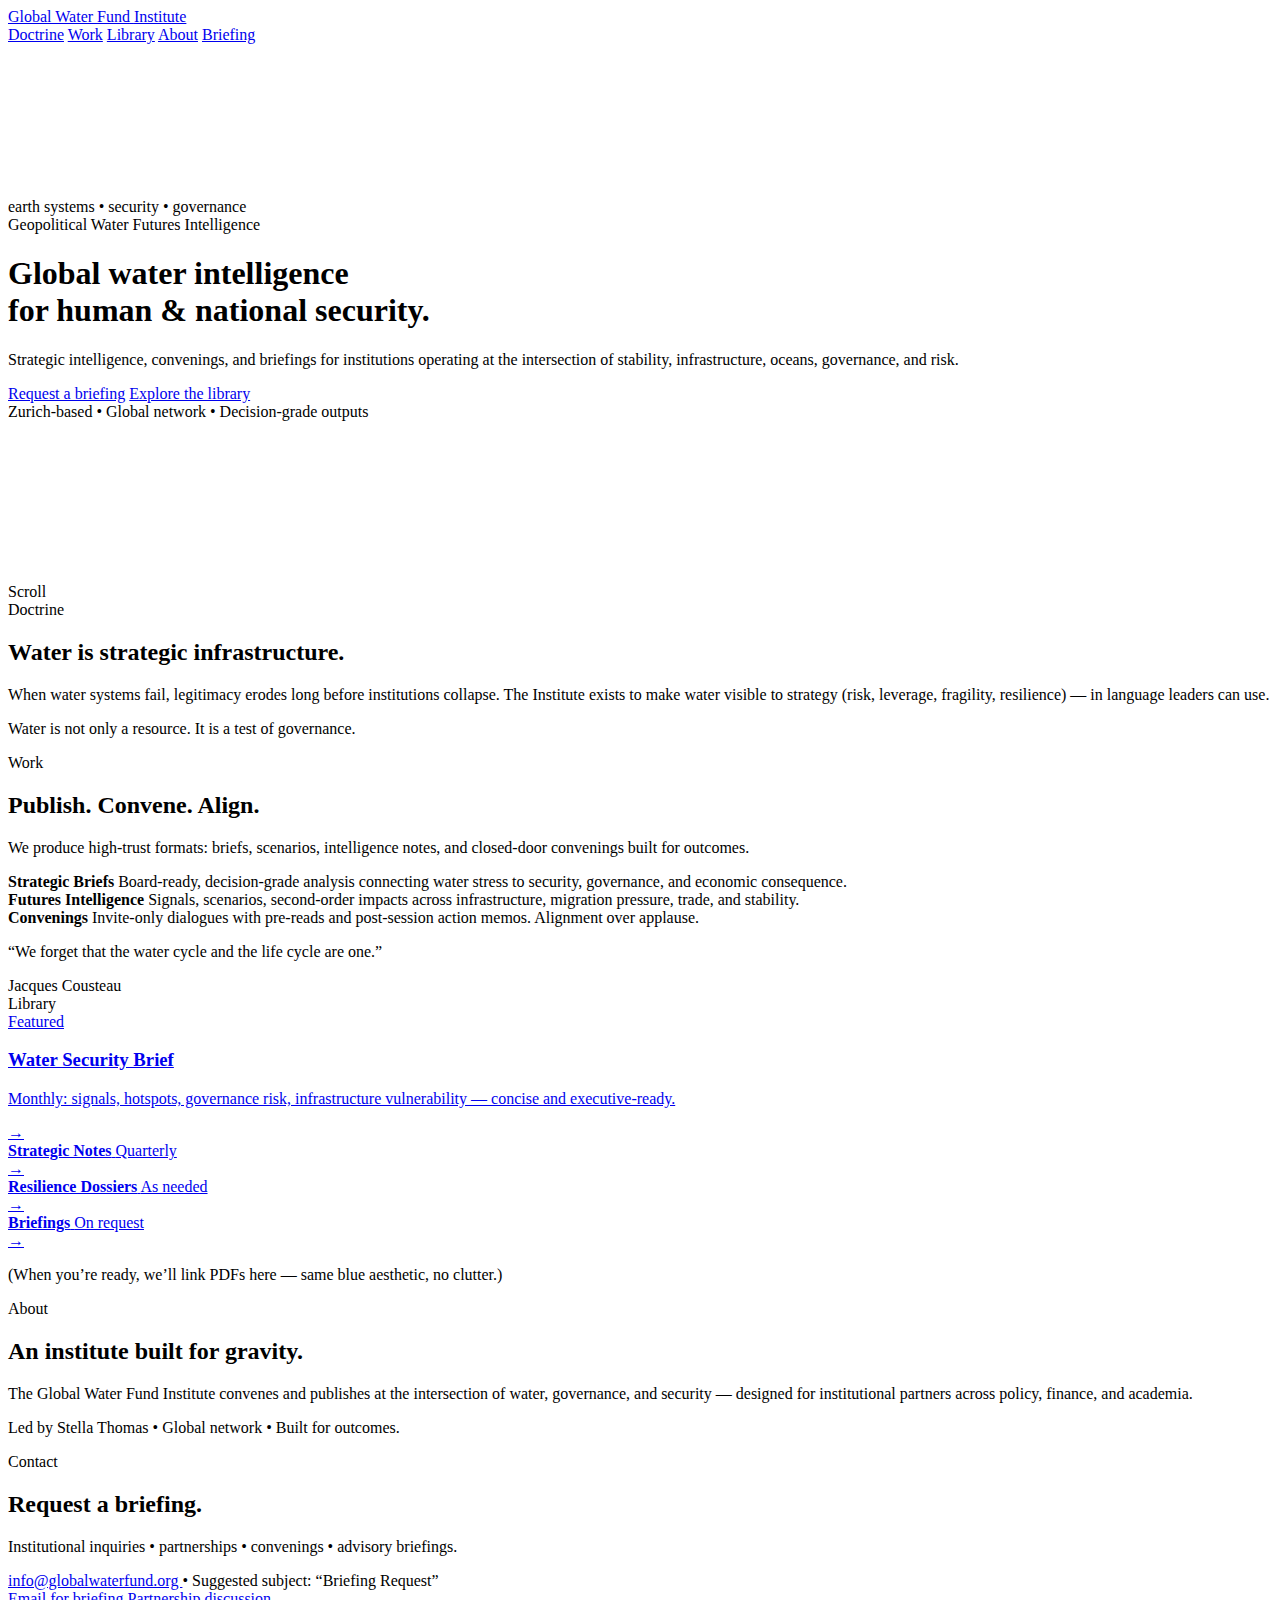
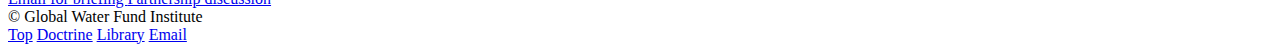
<file: index.html>
<!doctype html>
<html lang="en">
<head>
  <meta charset="utf-8"/>
  <meta name="viewport" content="width=device-width, initial-scale=1"/>
  <title>Global Water Fund Institute</title>
  <meta name="description" content="Global Water Fund Institute — Geopolitical Water Futures Intelligence."/>
  <link rel="preconnect" href="https://fonts.googleapis.com">
  <link rel="preconnect" href="https://fonts.gstatic.com" crossorigin>
  <link href="https://fonts.googleapis.com/css2?family=Inter:wght@300..900&family=Fraunces:opsz,wght@9..144,400..800&display=swap" rel="stylesheet">
  <link rel="stylesheet" href="assets/style.css"/>
</head>

<body>
  <header class="hdr">
    <div class="wrap nav">
      <a class="brand" href="#top" aria-label="Home">
        <span class="b1">Global Water Fund</span>
        <span class="b2">Institute</span>
      </a>

      <nav class="menu" aria-label="Primary">
        <a href="#doctrine">Doctrine</a>
        <a href="#work">Work</a>
        <a href="#library">Library</a>
        <a href="#about">About</a>
        <a class="pill" href="#contact">Briefing</a>
      </nav>
    </div>
  </header>

  <main id="top" class="hero">
    <!-- Blue ocean video background -->
    <video class="heroVid" autoplay muted loop playsinline preload="metadata"
      poster="https://images.unsplash.com/photo-1507525428034-b723cf961d3e?auto=format&fit=crop&w=2400&q=80">
      <source src="https://cdn.coverr.co/videos/coverr-ocean-waves-1604/1080p.mp4" type="video/mp4">
    </video>

    <!-- Deep-blue tint overlays (NO white fade) -->
    <div class="heroTint" aria-hidden="true"></div>
    <div class="grain" aria-hidden="true"></div>

    <!-- Subtle spinning ring (motion, not cheesy) -->
    <div class="orb" aria-hidden="true">
      <div class="orbCore"></div>
      <div class="orbRing"></div>
      <div class="orbRing orbRing2"></div>
      <div class="orbLabel">earth systems • security • governance</div>
    </div>

    <div class="wrap heroInner">
      <div class="kicker reveal">
        <span class="dot"></span>
        Geopolitical Water Futures Intelligence
      </div>

      <h1 class="reveal">
        Global water intelligence<br/>
        for human &amp; national security.
      </h1>

      <p class="lead reveal">
        Strategic intelligence, convenings, and briefings for institutions operating at the intersection of
        stability, infrastructure, oceans, governance, and risk.
      </p>

      <div class="ctaRow reveal">
        <a class="btn primary magnetic" href="#contact">Request a briefing</a>
        <a class="btn ghost magnetic" href="#library">Explore the library</a>
      </div>

      <div class="micro reveal">Zurich-based • Global network • Decision-grade outputs</div>
    </div>

    <!-- Animated blue wave line (no white fill) -->
    <div class="waterline" aria-hidden="true">
      <svg viewBox="0 0 1440 180" preserveAspectRatio="none">
        <path id="wavePath" d=""></path>
      </svg>
    </div>

    <div class="scrollCue" aria-hidden="true">
      <span>Scroll</span>
      <i></i>
    </div>
  </main>

  <section id="doctrine" class="sec">
    <div class="wrap narrow">
      <div class="eyebrow reveal">Doctrine</div>
      <h2 class="reveal">Water is strategic infrastructure.</h2>
      <p class="big reveal">
        When water systems fail, legitimacy erodes long before institutions collapse. The Institute exists to make water visible to
        strategy (risk, leverage, fragility, resilience) — in language leaders can use.
      </p>
      <p class="sig reveal">Water is not only a resource. It is a test of governance.</p>
    </div>
  </section>

  <section class="band bandA" aria-label="Ocean band"></section>

  <section id="work" class="sec alt">
    <div class="wrap">
      <div class="split">
        <div>
          <div class="eyebrow reveal">Work</div>
          <h2 class="reveal">Publish. Convene. Align.</h2>
          <p class="big reveal">
            We produce high-trust formats: briefs, scenarios, intelligence notes, and closed-door convenings built for outcomes.
          </p>
        </div>

        <div class="stack">
          <div class="lineItem reveal">
            <b>Strategic Briefs</b>
            <span>Board-ready, decision-grade analysis connecting water stress to security, governance, and economic consequence.</span>
          </div>
          <div class="lineItem reveal">
            <b>Futures Intelligence</b>
            <span>Signals, scenarios, second-order impacts across infrastructure, migration pressure, trade, and stability.</span>
          </div>
          <div class="lineItem reveal">
            <b>Convenings</b>
            <span>Invite-only dialogues with pre-reads and post-session action memos. Alignment over applause.</span>
          </div>
        </div>
      </div>
    </div>
  </section>

  <section class="quote">
    <div class="wrap narrow">
      <p class="q reveal">“We forget that the water cycle and the life cycle are one.”</p>
      <div class="c reveal">Jacques Cousteau</div>
    </div>
  </section>

  <section id="library" class="sec">
    <div class="wrap">
      <div class="eyebrow reveal">Library</div>

      <div class="featureGrid">
        <a class="feature reveal" href="#contact" onclick="return false;">
          <div class="meta">Featured</div>
          <h3>Water Security Brief</h3>
          <p>Monthly: signals, hotspots, governance risk, infrastructure vulnerability — concise and executive-ready.</p>
          <div class="arrow">→</div>
        </a>

        <div class="latest">
          <a class="row reveal" href="#contact" onclick="return false;">
            <div>
              <b>Strategic Notes</b>
              <span>Quarterly</span>
            </div>
            <i>→</i>
          </a>
          <a class="row reveal" href="#contact" onclick="return false;">
            <div>
              <b>Resilience Dossiers</b>
              <span>As needed</span>
            </div>
            <i>→</i>
          </a>
          <a class="row reveal" href="#contact" onclick="return false;">
            <div>
              <b>Briefings</b>
              <span>On request</span>
            </div>
            <i>→</i>
          </a>
        </div>
      </div>

      <p class="hint reveal">
        (When you’re ready, we’ll link PDFs here — same blue aesthetic, no clutter.)
      </p>
    </div>
  </section>

  <section class="band bandB" aria-label="Deep ocean band"></section>

  <section id="about" class="sec alt">
    <div class="wrap narrow">
      <div class="eyebrow reveal">About</div>
      <h2 class="reveal">An institute built for gravity.</h2>
      <p class="big reveal">
        The Global Water Fund Institute convenes and publishes at the intersection of water, governance, and security —
        designed for institutional partners across policy, finance, and academia.
      </p>
      <p class="reveal">Led by Stella Thomas • Global network • Built for outcomes.</p>
    </div>
  </section>

  <section id="contact" class="sec contact">
    <div class="wrap narrow">
      <div class="eyebrow reveal">Contact</div>
      <h2 class="reveal">Request a briefing.</h2>
      <p class="big reveal">Institutional inquiries • partnerships • convenings • advisory briefings.</p>

      <div class="contactRow reveal">
        <a class="mail"
           href="mailto:info@globalwaterfund.org?subject=Global%20Water%20Fund%20Institute%20—%20Briefing%20Request">
          info@globalwaterfund.org
        </a>
        <span class="sep">•</span>
        <span class="hint2">Suggested subject: “Briefing Request”</span>
      </div>

      <div class="ctaRow reveal">
        <a class="btn primary magnetic"
           href="mailto:info@globalwaterfund.org?subject=Global%20Water%20Fund%20Institute%20—%20Briefing%20Request">
          Email for briefing
        </a>
        <a class="btn ghost magnetic"
           href="mailto:info@globalwaterfund.org?subject=Global%20Water%20Fund%20Institute%20—%20Partnership%20Discussion">
          Partnership discussion
        </a>
      </div>
    </div>
  </section>

  <footer class="ftr">
    <div class="wrap foot">
      <div>© <span id="year"></span> Global Water Fund Institute</div>
      <div class="footLinks">
        <a href="#top">Top</a>
        <a href="#doctrine">Doctrine</a>
        <a href="#library">Library</a>
        <a href="mailto:info@globalwaterfund.org">Email</a>
      </div>
    </div>
  </footer>

  <script src="assets/main.js"></script>
</body>
</html>
</file>
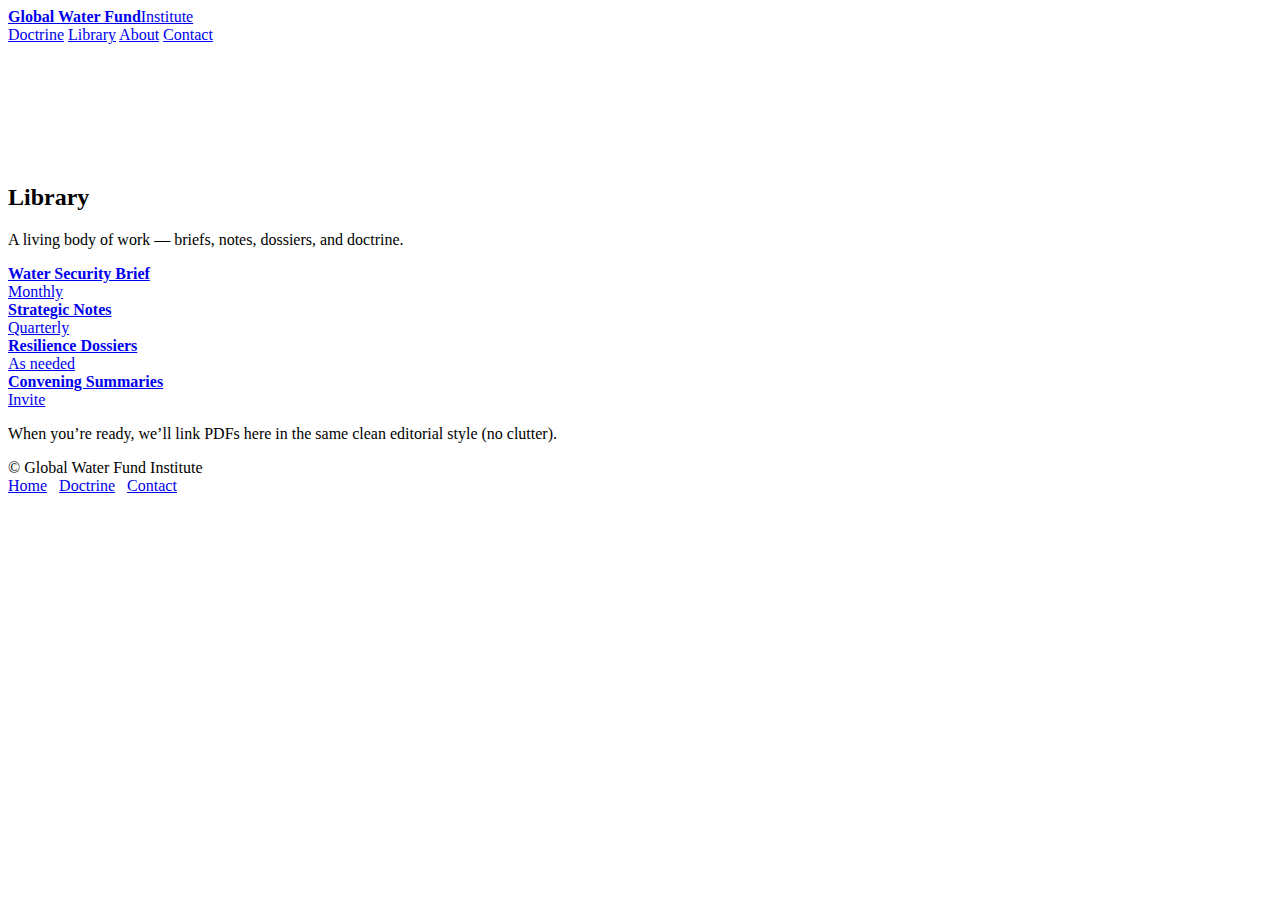
<file: library.html>
<!doctype html>
<html lang="en">
<head>
  <meta charset="utf-8"/><meta name="viewport" content="width=device-width, initial-scale=1"/>
  <title>Library — Global Water Fund Institute</title>
  <link rel="preconnect" href="https://fonts.googleapis.com">
  <link rel="preconnect" href="https://fonts.gstatic.com" crossorigin>
  <link href="https://fonts.googleapis.com/css2?family=Inter:wght@300..900&family=Fraunces:opsz,wght@9..144,350..800&display=swap" rel="stylesheet">
  <link rel="stylesheet" href="assets/style.css"/>
</head>
<body>
<header>
  <div class="wrap nav">
    <a class="brand" href="index.html"><b>Global Water Fund</b><span>Institute</span></a>
    <nav class="menu">
      <a href="doctrine.html">Doctrine</a>
      <a href="library.html">Library</a>
      <a href="about.html">About</a>
      <a class="cta" href="contact.html">Contact</a>
    </nav>
  </div>
</header>

<section class="section" style="padding-top:120px;">
  <div class="wrap narrow">
    <h2>Library</h2>
    <p class="big">A living body of work — briefs, notes, dossiers, and doctrine.</p>

    <div class="latest" style="border-top:1px solid var(--line); padding-top:0;">
      <a href="#"><div><b>Water Security Brief</b></div><span>Monthly</span></a>
      <a href="#"><div><b>Strategic Notes</b></div><span>Quarterly</span></a>
      <a href="#"><div><b>Resilience Dossiers</b></div><span>As needed</span></a>
      <a href="#"><div><b>Convening Summaries</b></div><span>Invite</span></a>
    </div>

    <p style="margin-top:16px; color:var(--muted2);">
      When you’re ready, we’ll link PDFs here in the same clean editorial style (no clutter).
    </p>
  </div>
</section>

<footer>
  <div class="wrap foot">
    <div>© <span id="year"></span> Global Water Fund Institute</div>
    <div style="display:flex; gap:12px; flex-wrap:wrap;">
      <a href="index.html">Home</a>
      <a href="doctrine.html">Doctrine</a>
      <a href="contact.html">Contact</a>
    </div>
  </div>
</footer>
<script src="assets/main.js"></script>
</body>
</html>
</file>
<file: assets/style.css>

</file>
